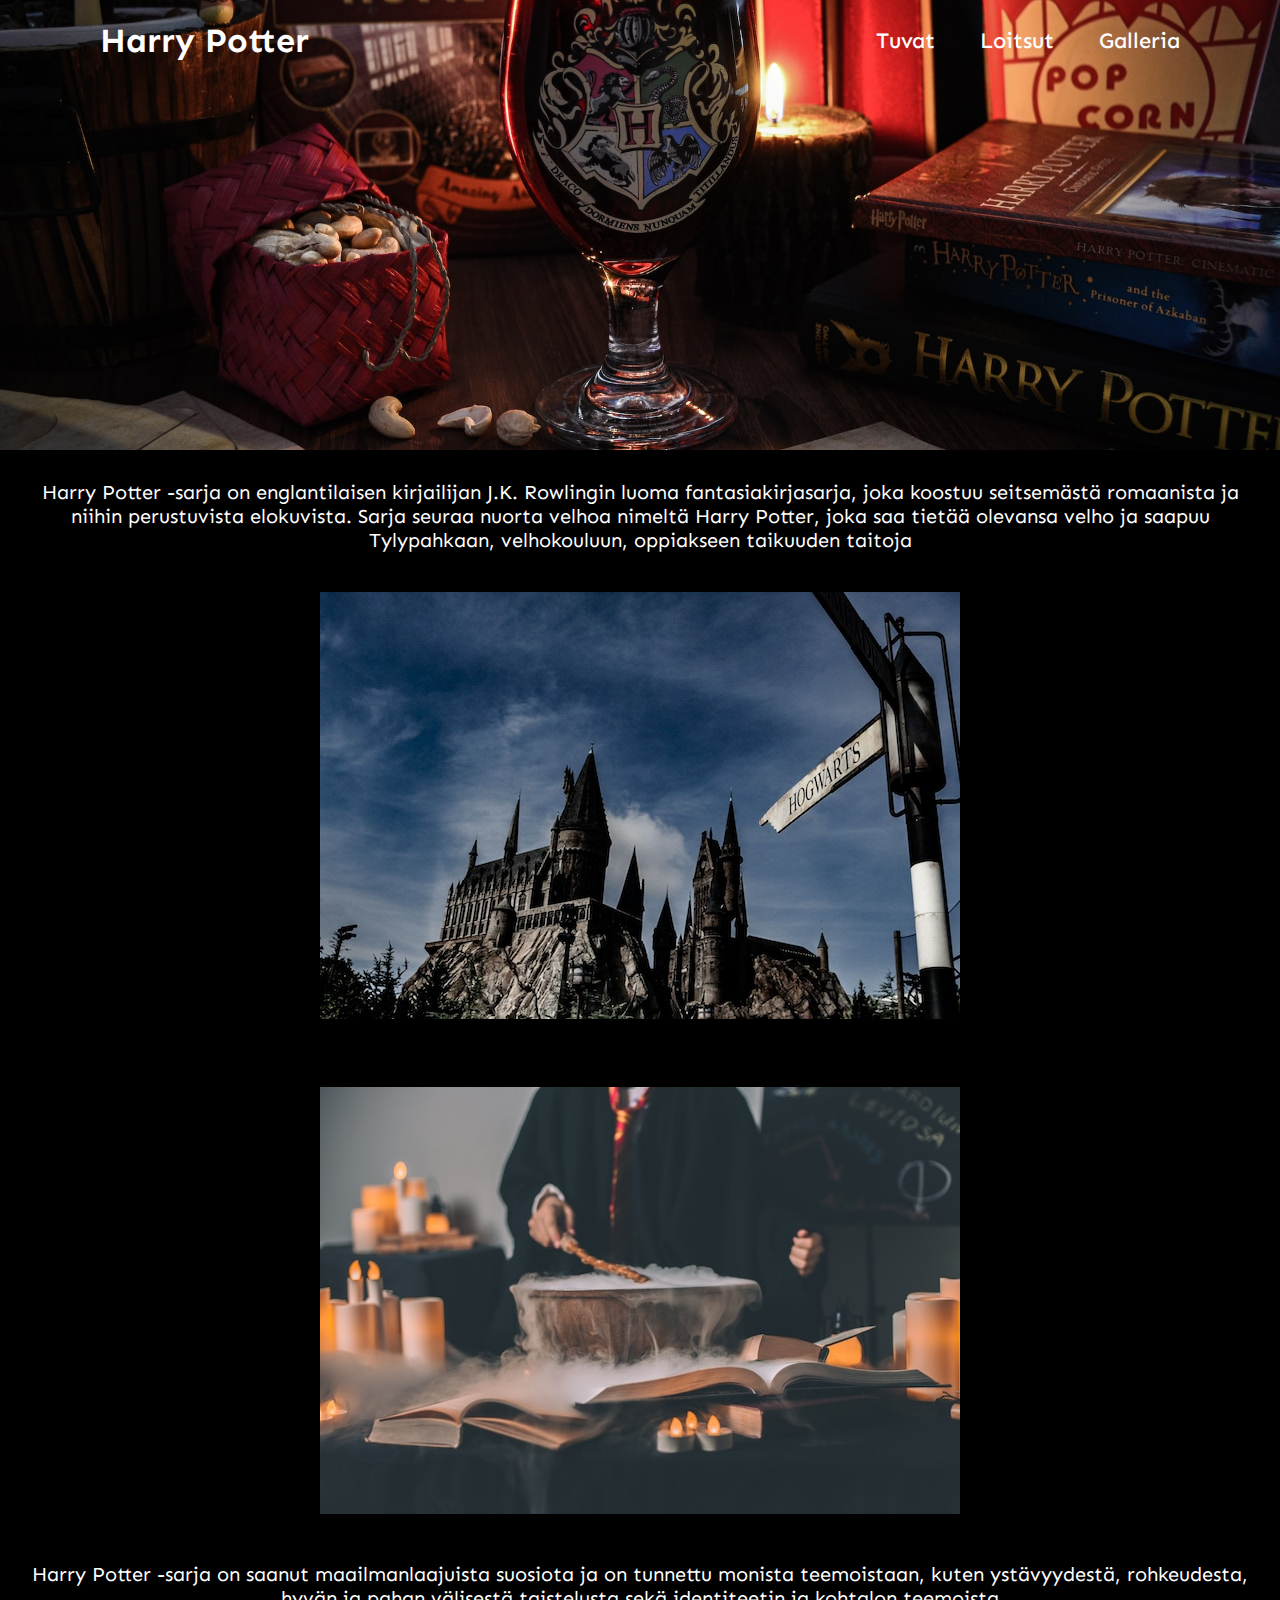
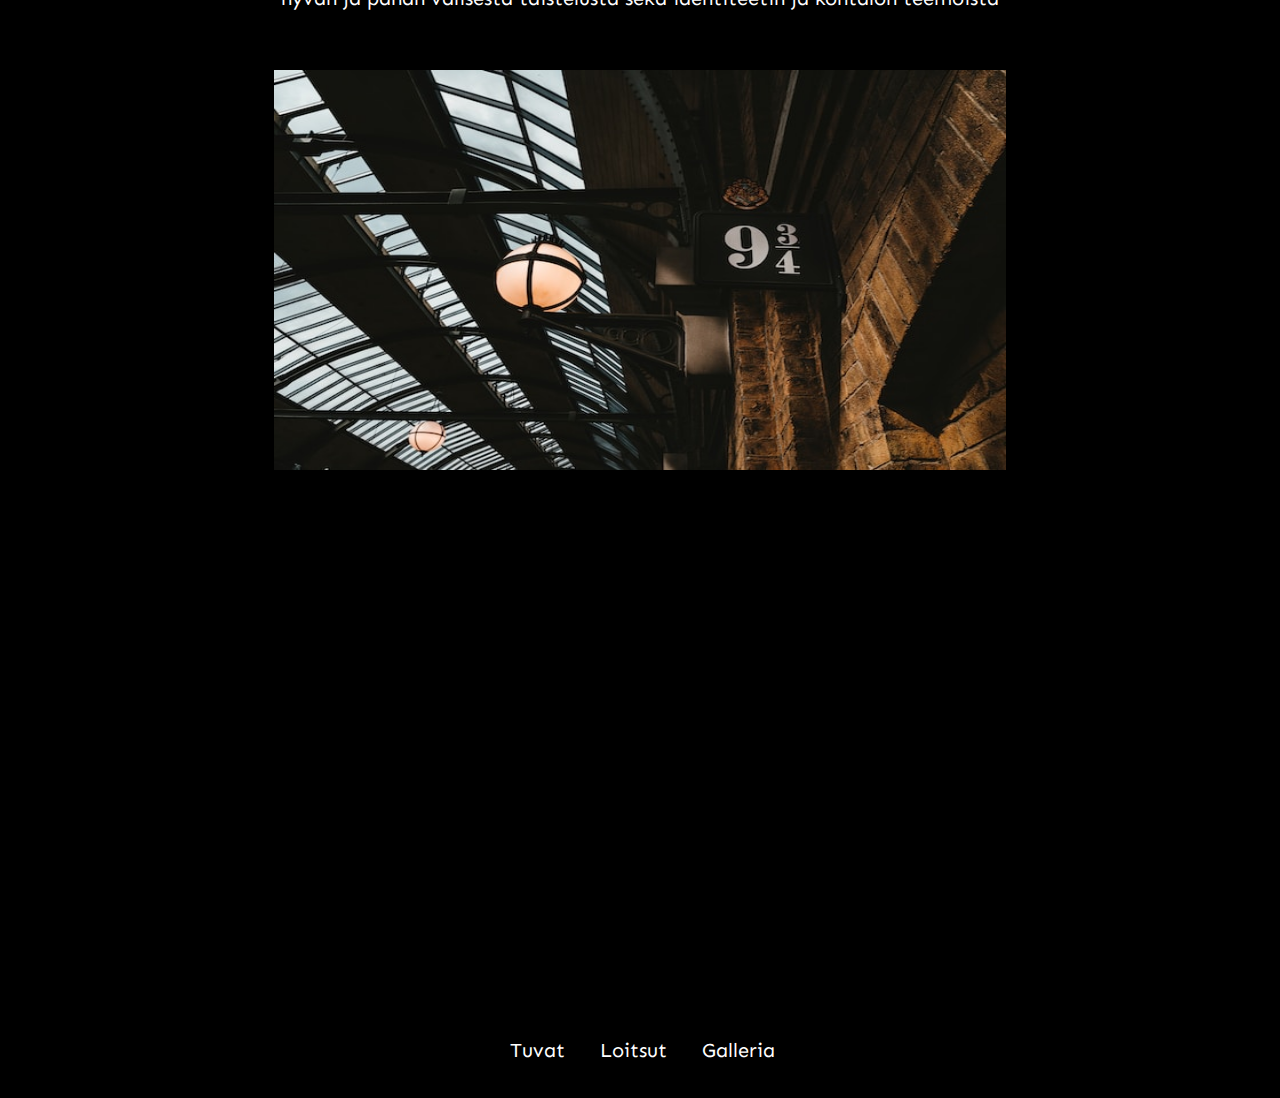
<file: index.html>
<!DOCTYPE html>
<html lang="fi">
    <head>
        <meta charset="utf-8">
        <link rel="shortcut icon" type="image/x-icon" href="favicon.ico">
        <meta name="description" content="Harry Potter Etusivu">
        <meta name="keywords" content="Harry Potter,Etusivu,Tietoa">
        <meta name="author" content="Nora Lager">
        <meta name="viewport" content="width=device-width, initial-scale=1.0">
        <link rel="stylesheet" href="indexstyle.css">
        <link href="https://fonts.googleapis.com/css2?family=Sen:wght@500&display=swap" rel="stylesheet">
        <title>Harry Potter</title>
    </head>
        <body>
            <div class="tausta">
                <header class="header">
                    <a href="index.html" class="logo">Harry Potter</a>

                    <nav class="navi">
                        <a href="tuvat.html">Tuvat</a>
                        <a href="loitsut.html">Loitsut</a>
                        <a href="galleria.html">Galleria</a> 
                    </nav>
                </header>
                <div class="mobile">
                    <a href="tuvat.html">Tuvat</a>
                    <a href="loitsut.html">Loitsut</a>
                    <a href="galleria.html">Galleria</a> 
                </div>
            </div>

            <div class="container">
                <div class="item">
                    <p>Harry Potter -sarja on englantilaisen kirjailijan J.K. Rowlingin luoma fantasiakirjasarja, joka koostuu seitsemästä romaanista ja niihin perustuvista elokuvista. Sarja seuraa nuorta velhoa nimeltä Harry Potter, joka saa tietää olevansa velho ja saapuu Tylypahkaan, velhokouluun, oppiakseen taikuuden taitoja</p>
                </div>
                <div class="item">
                    <img src="hphogwarts.jpg" alt="Hogwarts kyltti">
                </div>
            </div>

            <div class="container">
                <div class="item">
                    <img src="hppotion.jpg" alt="Potion">
                </div>
                <div class="item">
                    <p>Harry Potter -sarja on saanut maailmanlaajuista suosiota ja on tunnettu monista teemoistaan, kuten ystävyydestä, rohkeudesta, hyvän ja pahan välisestä taistelusta sekä identiteetin ja kohtalon teemoista</p>
                </div>
            </div>
            
            <div class="container2">
                <div class="item2">
                    <img src="hp934.jpg" alt="Train station 9 3/4" usemap="#workmap" width="640" height="415">
                    <map name="workmap">
                        <area shape="rect" coords="367,150,486,232" alt="Juna-asema 9 3/4" href="https://www.kingscross.co.uk/harry-potters-platform-9-34">
                    </map>
                </div>
                <div class="item2">
                    <iframe width="650" height="415" src="https://www.youtube.com/embed/VyHV0BRtdxo?si=JZRv8ernzBcITrvR" title="YouTube video player" allow="accelerometer; autoplay; clipboard-write; encrypted-media; gyroscope; picture-in-picture; web-share" allowfullscreen></iframe>           
                </div>
            </div>
               
                    <footer>
                        <a href="tuvat.html">Tuvat</a>
                        <a href="loitsut.html">Loitsut</a>
                        <a href="galleria.html">Galleria</a> 
                    </footer>
               
            
        </body>
</html>
</file>
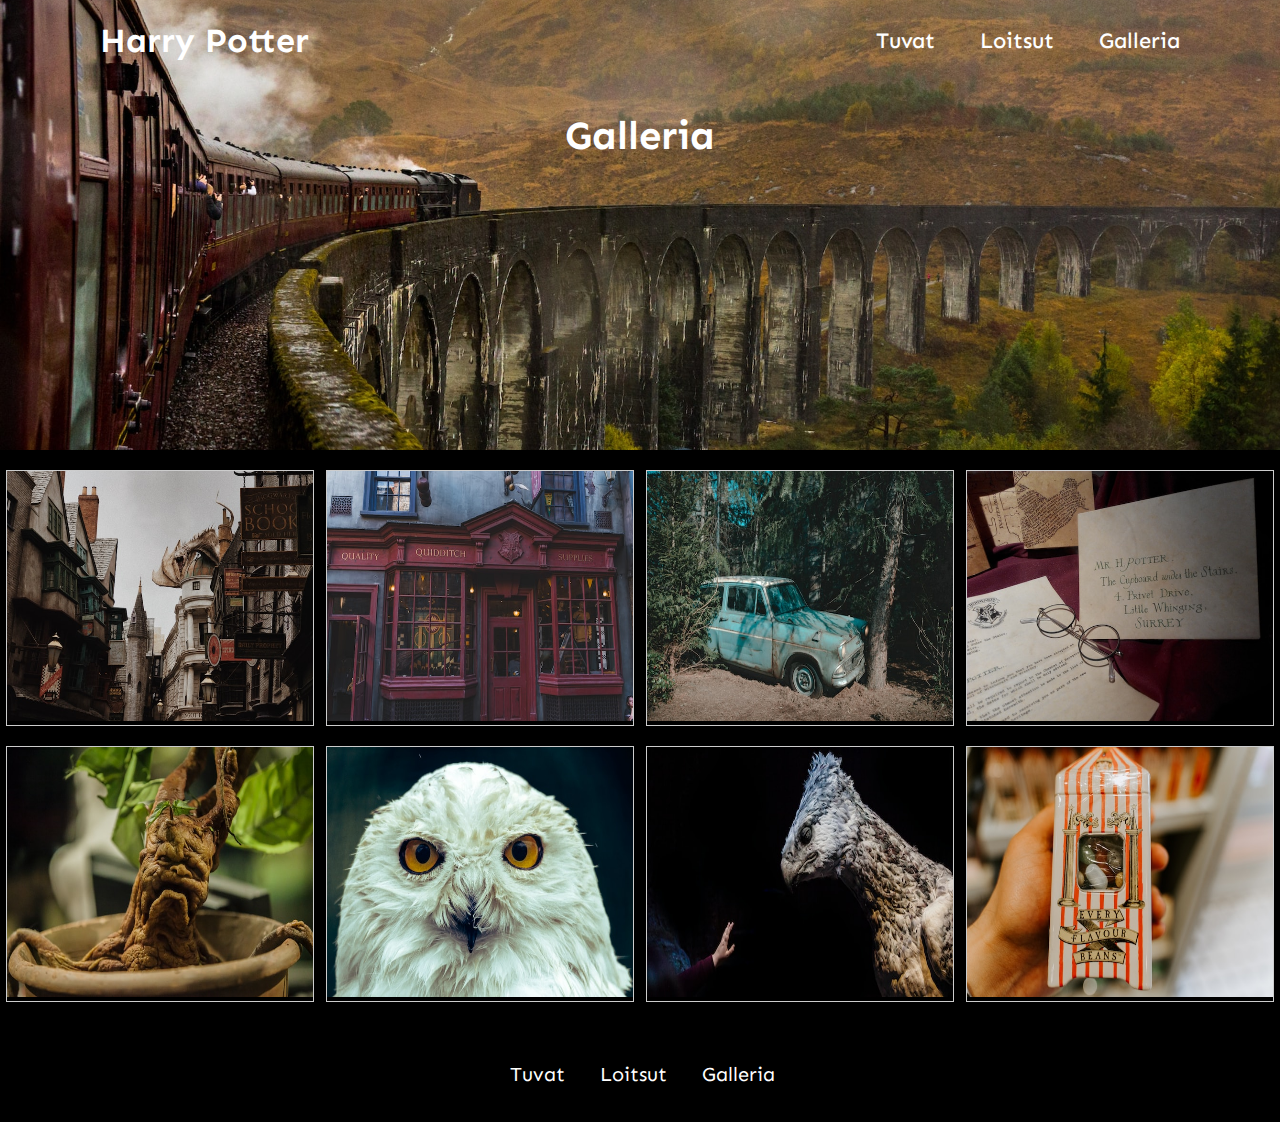
<file: galleria.html>
<!DOCTYPE html>
<html lang="fi">
    <head>
    <title>Galleria</title>
        <meta charset="utf-8">
        <link rel="shortcut icon" type="image/x-icon" href="favicon.ico">
        <meta name="description" content="Harry Potter Galleria">
        <meta name="keywords" content="Harry Potter,Galleria,Kuvia">
        <meta name="author" content="Nora Lager">
        <meta name="viewport" content="width=device-width, initial-scale=1.0">
        <link rel="stylesheet" href="galleria.css">
        <link href="https://fonts.googleapis.com/css2?family=Sen:wght@500&display=swap" rel="stylesheet">
    </head>
        <body>
            <div class="tausta">
            <header class="header">
                <a href="index.html" class="logo">Harry Potter</a>
                
                <nav class="navi">
                    <a href="tuvat.html">Tuvat</a>
                    <a href="loitsut.html">Loitsut</a>
                    <a href="galleria.html">Galleria</a> 
                </nav>
            </header>
            <h1>Galleria</h1>
            <div class="mobile">
              <a href="tuvat.html">Tuvat</a>
              <a href="loitsut.html">Loitsut</a>
              <a href="galleria.html">Galleria</a> 
            </div>
            </div>

            <div class="responsive">
                <div class="gallery">
                  <a target="_blank" href="hpdragon.jpg">
                    <img src="hpdragon.jpg" alt="Lohikäärme katolla" width="600" height="400">
                  </a>
                </div>
              </div>
              
              
              <div class="responsive">
                <div class="gallery">
                  <a target="_blank" href="hpstore.jpg">
                    <img src="hpstore.jpg" alt="Kauppa huispaus tarvikkeille" width="600" height="400">
                  </a>
                </div>
              </div>
              
              <div class="responsive">
                <div class="gallery">
                  <a target="_blank" href="hpcar.jpg">
                    <img src="hpcar.jpg" alt="Weasleyn auto" width="600" height="400">
                  </a>
                </div>
              </div>
              
              <div class="responsive">
                <div class="gallery">
                  <a target="_blank" href="hphp.jpg">
                    <img src="hphp.jpg" alt="Kirje Harry Potterille" width="600" height="400">
                  </a>
                </div>
              </div>

              <div class="responsive">
                <div class="gallery">
                  <a target="_blank" href="hpplant.jpg">
                    <img src="hpplant.jpg" alt="Kasvi" width="600" height="400">
                  </a>
                </div>
              </div>

              <div class="responsive">
                <div class="gallery">
                  <a target="_blank" href="hpowl.jpg">
                    <img src="hpowl.jpg" alt="Pöllö" width="600" height="400">
                  </a>
                </div>
              </div>

              <div class="responsive">
                <div class="gallery">
                  <a target="_blank" href="hphippogriff.jpg">
                    <img src="hphippogriff.jpg" alt="Hippogriff" width="600" height="400">
                  </a>
                </div>
              </div>

              <div class="responsive">
                <div class="gallery">
                  <a target="_blank" href="hpefb.jpg">
                    <img src="hpefb.jpg" alt="Every flavour beans" width="600" height="400">
                  </a>
                </div>
              </div>

              <footer>
                <a href="tuvat.html">Tuvat</a>
                <a href="loitsut.html">Loitsut</a>
                <a href="galleria.html">Galleria</a> 
            </footer>


        </body>
</html>
</file>
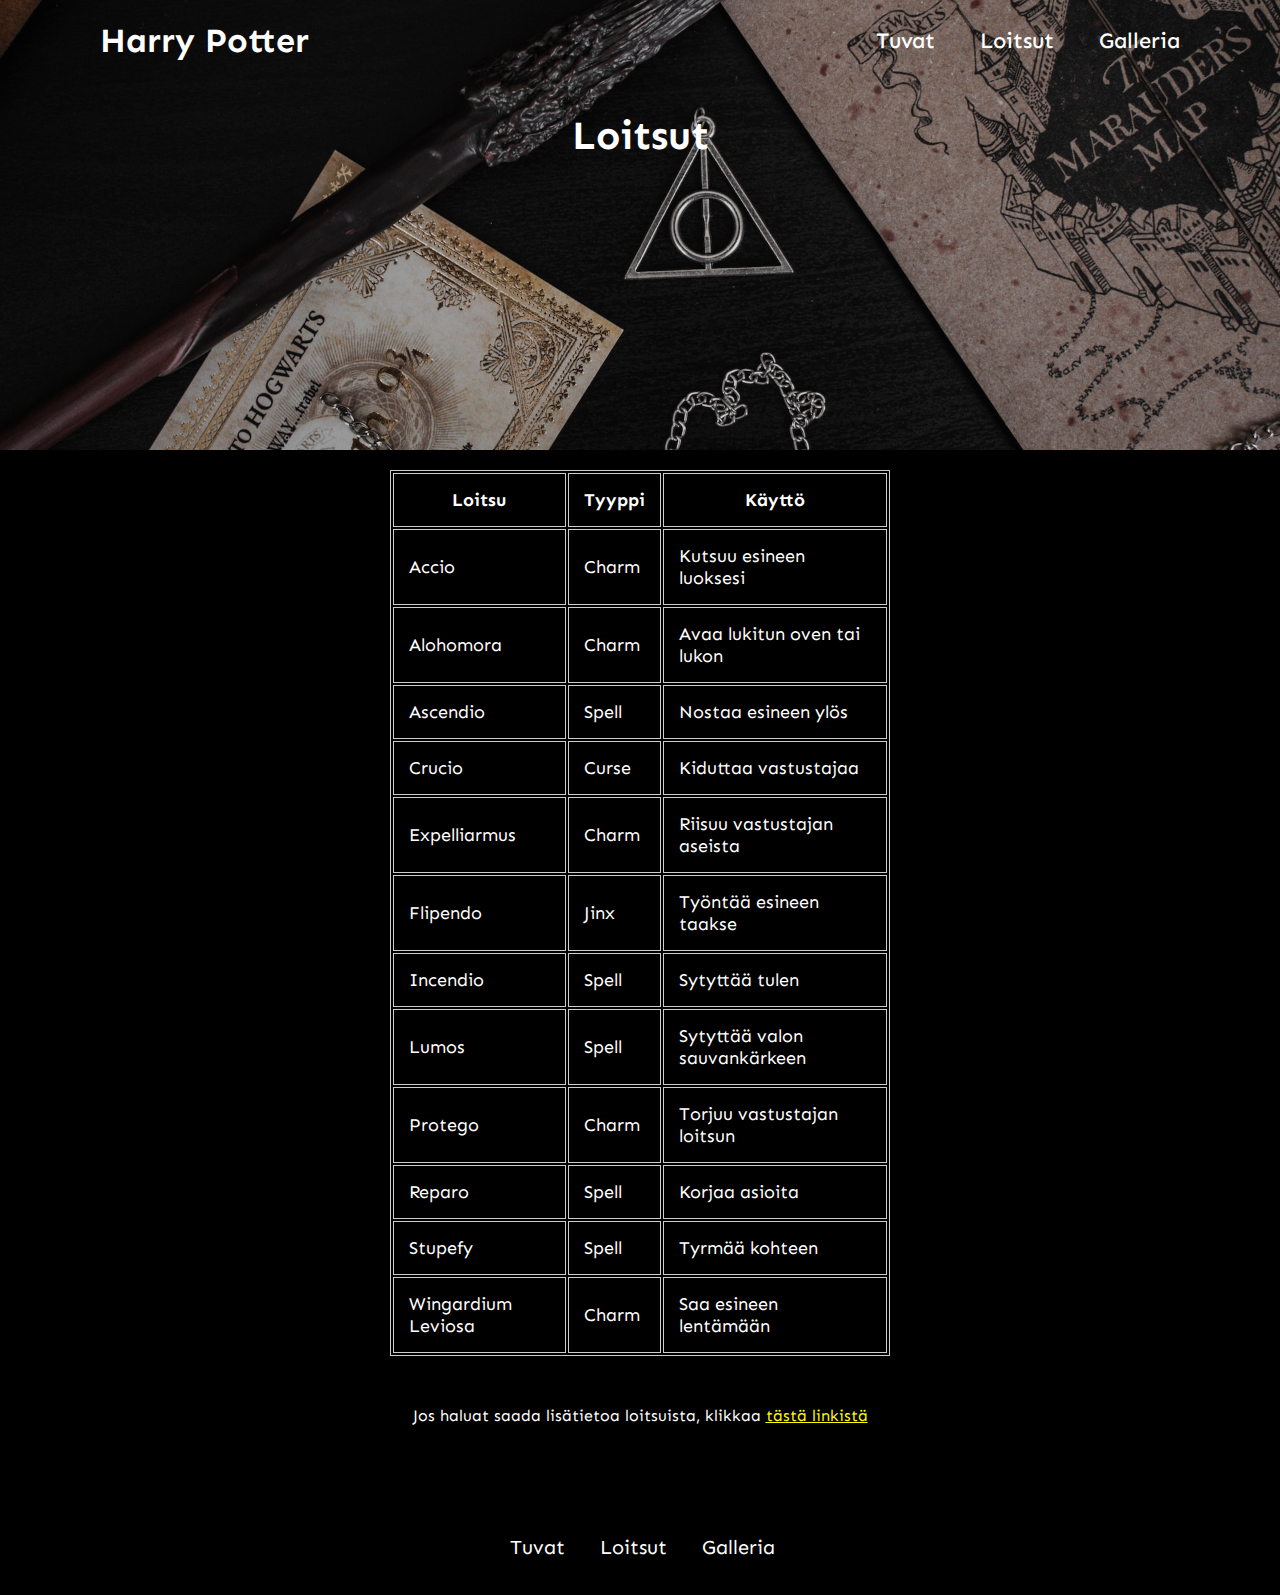
<file: loitsut.html>
<!DOCTYPE html>
<html lang="fi">
    <head>
    <title>Loitsut</title>
        <meta charset="utf-8">
        <link rel="shortcut icon" type="image/x-icon" href="favicon.ico">
        <meta name="description" content="Harry Potter Loitsut">
        <meta name="keywords" content="Harry Potter,Loitsut,Spell,Charm">
        <meta name="author" content="Nora Lager">
        <meta name="viewport" content="width=device-width, initial-scale=1.0">
        <link rel="stylesheet" href="loitsut.css">
        <link href="https://fonts.googleapis.com/css2?family=Sen:wght@500&display=swap" rel="stylesheet">
    </head>
        <body>
            <div class="tausta">
                <header class="header">
                    <a href="index.html" class="logo">Harry Potter</a>

                    <nav class="navi">
                        <a href="tuvat.html">Tuvat</a>
                        <a href="loitsut.html">Loitsut</a>
                        <a href="galleria.html">Galleria</a> 
                    </nav>
                </header>
                <h1>Loitsut</h1>
               <div class="mobile">
                <a href="tuvat.html">Tuvat</a>
                <a href="loitsut.html">Loitsut</a>
                <a href="galleria.html">Galleria</a> 
               </div>
            </div>
            <div class="spells">
                <table>
                    <tr>
                        <th>Loitsu</th>
                        <th>Tyyppi</th>
                        <th>Käyttö</th>
                    </tr>
                    <tr>
                        <td>Accio</td>
                        <td>Charm</td>
                        <td>Kutsuu esineen luoksesi</td>
                    </tr>
                    <tr>
                        <td>Alohomora</td>
                        <td>Charm</td>
                        <td>Avaa lukitun oven tai lukon</td>
                    </tr>
                    <tr>
                        <td>Ascendio</td>
                        <td>Spell</td>
                        <td>Nostaa esineen ylös</td>
                    </tr>
                    <tr>
                        <td>Crucio</td>
                        <td>Curse</td>
                        <td>Kiduttaa vastustajaa</td>
                    </tr>
                    <tr>
                        <td>Expelliarmus</td>
                        <td>Charm</td>
                        <td>Riisuu vastustajan aseista</td>
                    </tr>
                    <tr>
                        <td>Flipendo</td>
                        <td>Jinx</td>
                        <td>Työntää esineen taakse</td>
                    </tr>
                    <tr>
                        <td>Incendio</td>
                        <td>Spell</td>
                        <td>Sytyttää tulen</td>
                    </tr>
                    <tr>
                        <td>Lumos</td>
                        <td>Spell</td>
                        <td>Sytyttää valon sauvankärkeen</td>
                    </tr>
                    <tr>
                        <td>Protego</td>
                        <td>Charm</td>
                        <td>Torjuu vastustajan loitsun</td>
                    </tr>
                    <tr>
                        <td>Reparo</td>
                        <td>Spell</td>
                        <td>Korjaa asioita</td>
                    </tr>
                    <tr>
                        <td>Stupefy</td>
                        <td>Spell</td>
                        <td>Tyrmää kohteen</td>
                    </tr>
                    <tr>
                        <td>Wingardium Leviosa</td>
                        <td>Charm</td>
                        <td>Saa esineen lentämään</td>
                    </tr>
                </table>
            </div>
            <div class="tietoa">
                <p>Jos haluat saada lisätietoa loitsuista, klikkaa 
                 <a href="https://harrypotter.fandom.com/fi/wiki/Luettelo_loitsuista" target="_blank">tästä linkistä</a>   
                </p>
            </div>
            <footer>
                <a href="tuvat.html">Tuvat</a>
                <a href="loitsut.html">Loitsut</a>
                <a href="galleria.html">Galleria</a> 
            </footer>
       
        </body>
     
</html>
</file>
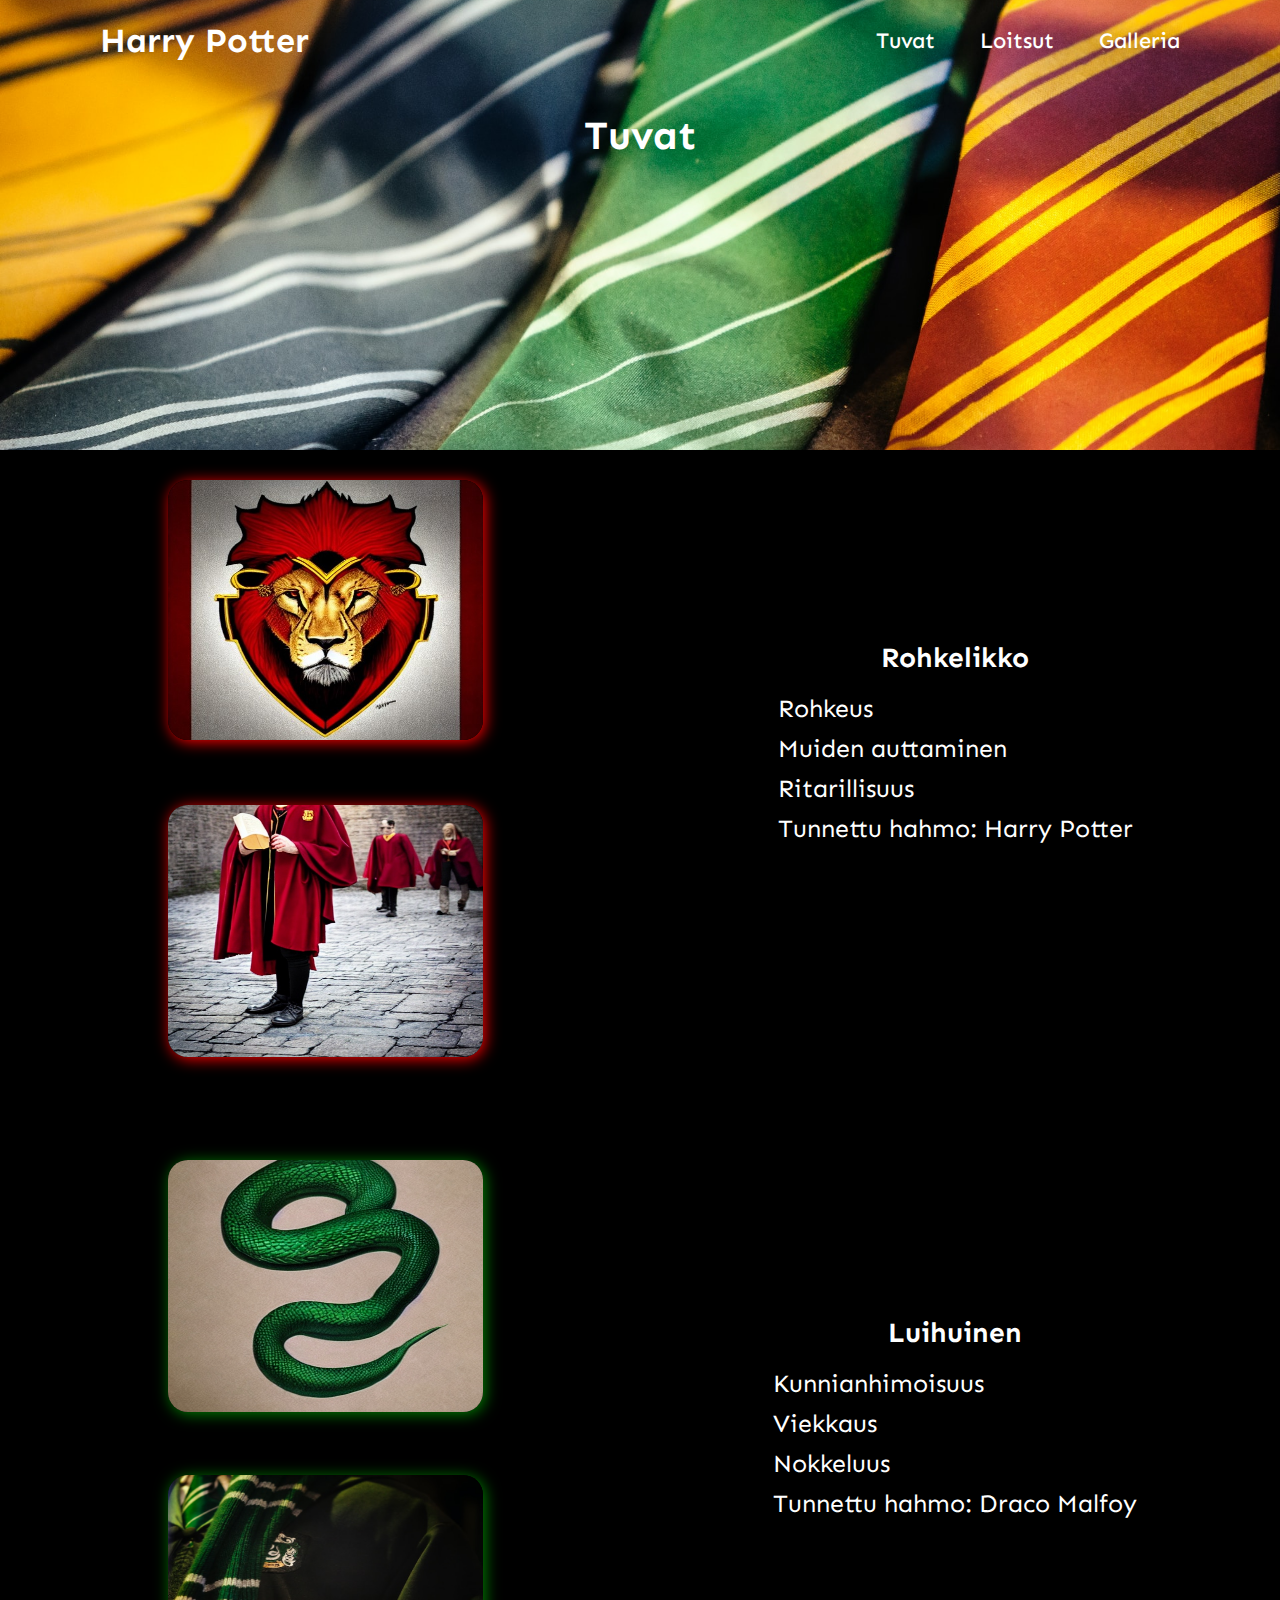
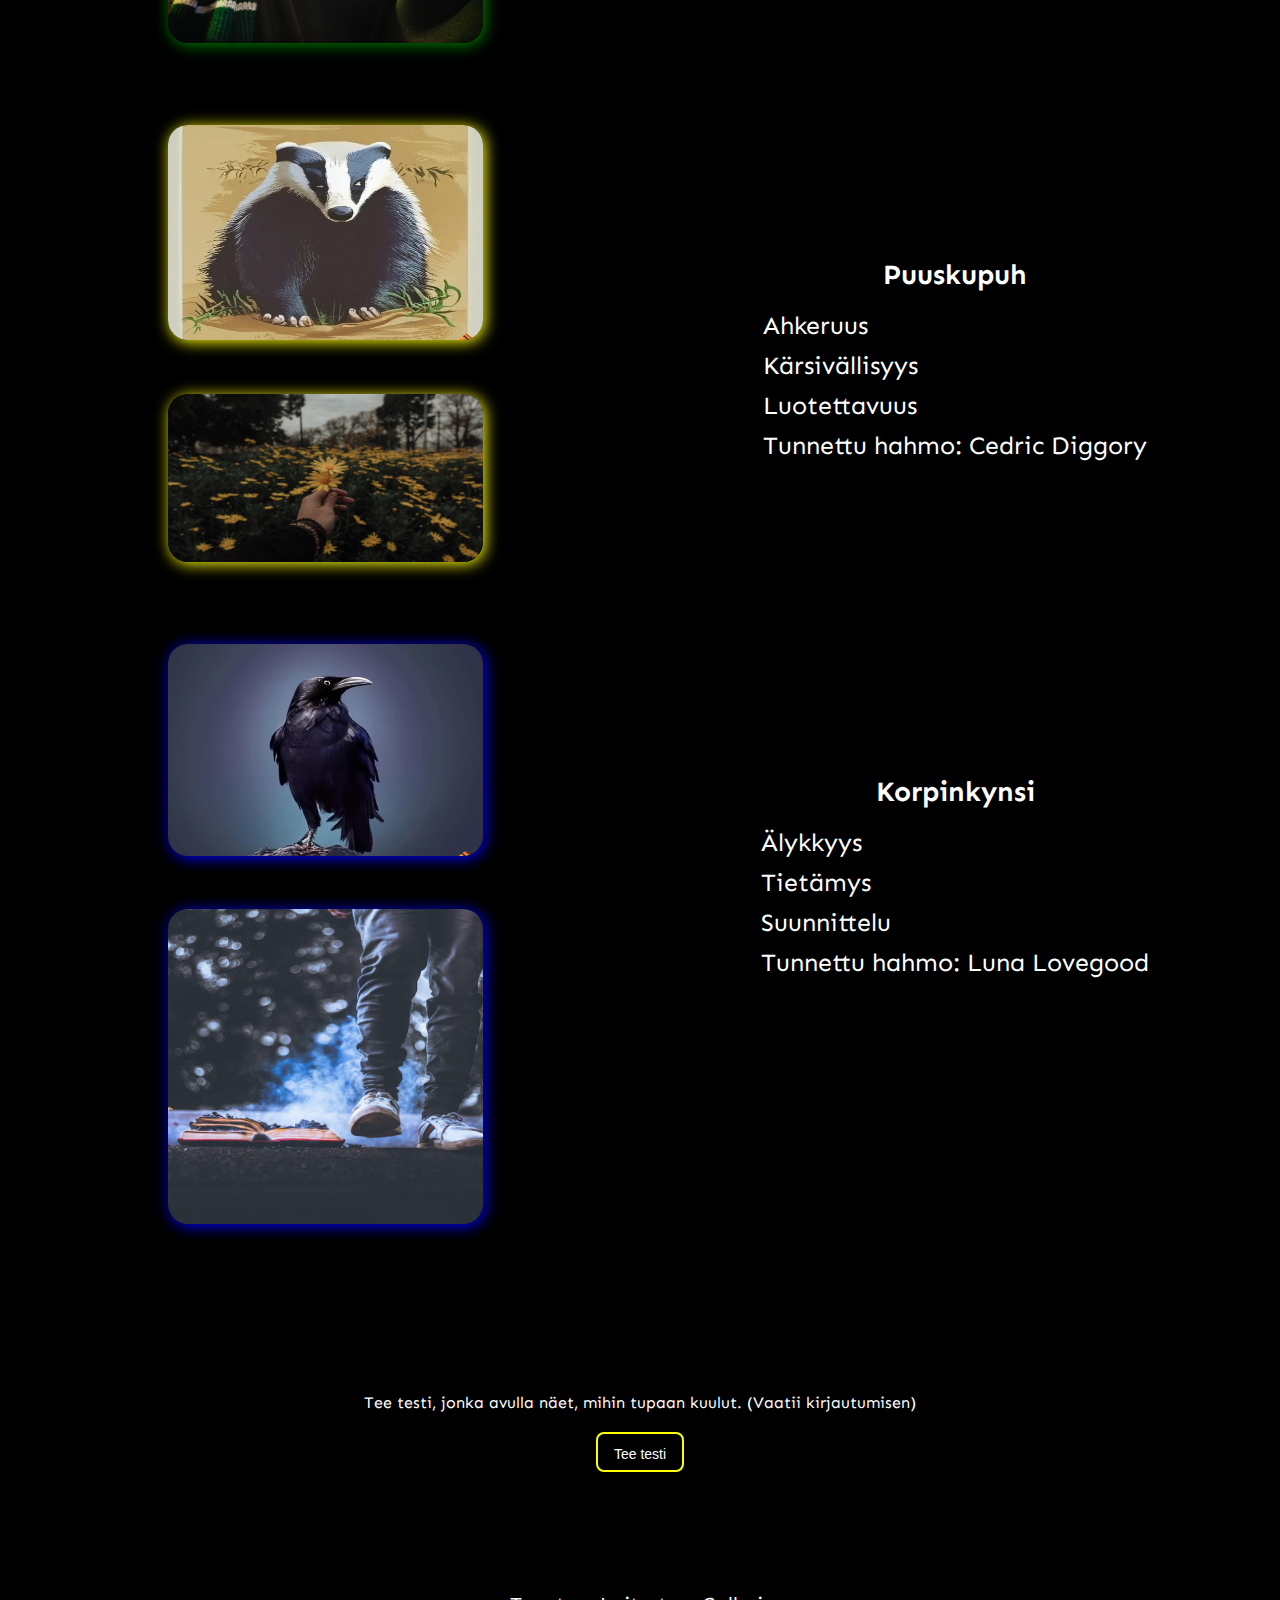
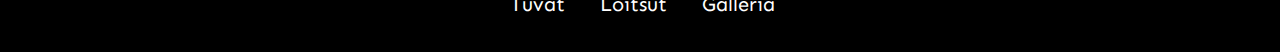
<file: tuvat.html>
<!DOCTYPE html>
<html lang="fi">
    <head>
    <title>Tuvat</title>
        <meta charset="utf-8">
        <link rel="shortcut icon" type="image/x-icon" href="favicon.ico">
        <meta name="description" content="Harry Potter Tuvat">
        <meta name="keywords" content="Harry Potter,Tuvat,Rohkelikko,Luihuinen,Puuskupuh,Korpinkynsi,Tupatesti">
        <meta name="author" content="Nora Lager">
        <meta name="viewport" content="width=device-width, initial-scale=1.0">
        <link rel="stylesheet" href="tuvat.css">
        <link href="https://fonts.googleapis.com/css2?family=Sen:wght@500&display=swap" rel="stylesheet">
        
    </head>
        <body>
            <div class="tausta">
                <header class="header">
                    <a href="index.html" class="logo">Harry Potter</a>

                    <nav class="navi">
                        <a href="tuvat.html">Tuvat</a>
                        <a href="loitsut.html">Loitsut</a>
                        <a href="galleria.html">Galleria</a> 
                    </nav>
                </header>
                <h1 class="otsikko">Tuvat</h1>
                <div class="mobile">
                    <a href="tuvat.html">Tuvat</a>
                    <a href="loitsut.html">Loitsut</a>
                    <a href="galleria.html">Galleria</a> 
                </div>
            </div>
            <div class="container">
                <div class="item1">
                    <img src="hpgryffindorlionai.jpg" alt="Leijona" width="450" height="400">
                </div>
                <div class="item">
                    <h1>Rohkelikko</h1>
                    <ul>
                        <li>Rohkeus</li>
                        <li>Muiden auttaminen</li>
                        <li>Ritarillisuus</li>
                        <li>Tunnettu hahmo: Harry Potter</li>
                    </ul>
                </div>
                <div class="item1">
                    <img src="hpgryffindorai.jpg" alt="Rohkelikko oppilaita" width="450" height="400">
                </div>
            </div>
            <div class="container">
                <div class="item2">
                    <img src="hpslytherinsnakeai2.jpg" alt="Käärme" width="450" height="400">
                </div>
                <div class="item">
                    <h1>Luihuinen</h1>
                    <ul>
                        <li>Kunnianhimoisuus</li>
                        <li>Viekkaus</li>
                        <li>Nokkeluus</li>
                        <li>Tunnettu hahmo: Draco Malfoy</li>
                    </ul>
                </div>
                <div class="item2">
                    <img src="hpsly.jpg" alt="Luihuisen oppilas" width="450" height="400">
                </div>
            </div>
            <div class="container">
                <div class="item3">
                    <img src="hphufflepuffbadgerai.png" alt="Mäyrä" width="450" height="400">
                </div>
                <div class="item">
                    <h1>Puuskupuh</h1>
                    <ul>
                        <li>Ahkeruus</li>
                        <li>Kärsivällisyys</li>
                        <li>Luotettavuus</li>
                        <li>Tunnettu hahmo: Cedric Diggory</li>
                    </ul>
                </div>
                <div class="item3">
                    <img src="hphsign.jpg" alt="Keltaisia kukkia kädessä" width="450" height="400">
                </div>
            </div>
            <div class="container">
                <div class="item4">
                    <img src="hpravenclawcrowai.png" alt="Korppi" width="450" height="400">
                </div>
                <div class="item">
                    <h1>Korpinkynsi</h1>
                    <ul>
                        <li>Älykkyys</li>
                        <li>Tietämys</li>
                        <li>Suunnittelu</li>
                        <li>Tunnettu hahmo: Luna Lovegood</li>
                    </ul>
                </div>
                <div class="item4">
                    <img src="hprsign.jpg" alt="Savuava kirja" width="450" height="400">
                </div>
            </div>

            <div class="testi">
                <p>Tee testi, jonka avulla näet, mihin tupaan kuulut. (Vaatii kirjautumisen)</p>           
                <form action="https://www.wizardingworld.com/news/discover-your-hogwarts-house-on-wizarding-world" method="get" target="_blank">
                    <button class="button-1" type="submit">Tee testi</button>
                </form>
            </div>
          
            <footer>
                <a href="tuvat.html">Tuvat</a>
                <a href="loitsut.html">Loitsut</a>
                <a href="galleria.html">Galleria</a> 
            </footer>
       
        </body>
</html>
</file>
<file: indexstyle.css>
*{
    margin: 0;
    padding: 0;
    box-sizing: border-box;
    font-family: 'Sen', sans-serif;

}

body{
   background-color: black;
}

.tausta {
    position: relative;
    top: 0;
    left: 0;
    width: 100%;
    min-height: 50vh;
    background: url('hphouse.jpg') no-repeat;
    background-size: cover;
    background-position: center;
}

.header{
    position: relative;
    top: 0;
    left: 0;
    width: 100%;
    padding: 20px 100px;
    background: transparent;
    display: flex;
    justify-content: space-between;
    align-items: center;
    z-index: 100;
}

.logo{
    font-size: 34px;
    color: white;
    text-decoration: none;
    font-weight: 700;
}

.navi a{
    position: relative;
    font-size: 22px;
    color: white;
    font-weight: 500;
    text-decoration: none;
    margin-left: 40px;
}

.navi a::before{
    content: '';
    position: absolute;
    top: 100%;
    left: 0;
    width: 0;
    height: 2px;
    background: white;
    transition: .3s;
}

.navi a:hover::before{
    width: 100%;
}

.container {
    display: grid;
    grid-template-columns: auto auto;
    background-color: transparent;
    padding: 10px;
  }

.item {
    margin: auto;
    background-color: transparent;
    padding: 20px;
    color: white;
    font-size: 30px;
    text-align: center;
  }

  .container2 {
    display: grid;
    grid-template-columns: 1fr 1fr;
    padding: 10px;
    margin-bottom: 30px;
  }

  .item2 {
    padding: 20px;
  }
  
  iframe {
    border: 1px solid black;
  }

    footer {
    padding: 60px;
    padding-right: 25px;
    width: 100%;
    height: 50px;
    text-align: center;
  }

  footer a{
    color: white;
    text-decoration: none;
    margin-right: 30px;
    font-size: 20px;
  }
footer a:hover {
    color: yellow;
    transition: .4s ease-in-out;  
}
.mobile a{
  display: none;
}

@media only screen and (max-width: 1400px){
  .container2{
    grid-template-columns: 1fr;
    grid-template-rows: auto auto;
  }
  .item2 img, .item2 iframe{
    width: 60%;
    height: 400px;
    margin-left: 20%;
  }
}

@media only screen and (max-width: 1300px){
  .container{
    grid-template-columns: 1fr;
    grid-template-rows: auto auto;
  }
  .item p{
    font-size: 20px;
  }
  .item2 img, .item2 iframe{
    width: 60%;
    height: 400px;
    margin-left: 20%;
  }
}

@media only screen and (max-width: 900px){
  .navi a {
    font-size: 18px;
    margin-left: 10px;
  }
  .logo {
    font-size: 30px;
  }
  .header {
    padding: 20px 20px;
  }
  .item img{
    width: 80%;
    height: 60%;
  }
  .item2 img, .item2 iframe{
    margin-left: 100px;
  }
}
@media only screen and (max-width: 700px){
  .item2 img, .item2 iframe{
    height: 240px;
    width: 80%;
    margin-left: 50px;
  } 
}
  
@media only screen and (max-width: 560px) {
  .logo {
    font-size: 25px;
  }
  .navi a{
    display: none;
  }
  .item p{
    font-size: 15px;
  }
  .item2 img, .item2 iframe{
    height: 100%;
    width: 100%;
    margin: auto;
  }
  
  footer a{
    font-size: 14px;
    display: inline;
    margin: auto;
    margin-right: 10%;
  }
  .mobile a{
    text-decoration: none;
    color: white;
    margin: auto;
    display: block;
    padding: 6px;
    margin-top: 10px;
    width: 70px;
    text-align: center;
    font-weight: 500;
  }
  .mobile a:hover{
    color: yellow;
    transition: .4s ease-in-out;
  }
}
</file>
<file: galleria.css>
*{
    margin: 0;
    padding: 0;
    box-sizing: border-box;
    font-family: 'Sen', sans-serif;

}

body{
   background-color: black;
}

.tausta {
    position: relative;
    top: 0;
    left: 0;
    width: 100%;
    min-height: 50vh;
    background: url('hptrain.jpg') no-repeat;
    background-size: cover;
    background-position: center;
}

.header{
    position: relative;
    top: 0;
    left: 0;
    width: 100%;
    padding: 20px 100px;
    background: transparent;
    display: flex;
    justify-content: space-between;
    align-items: center;
    z-index: 100;
}

.logo{
    font-size: 34px;
    color: white;
    text-decoration: none;
    font-weight: 700;
}

.navi a{
    position: relative;
    font-size: 22px;
    color: white;
    font-weight: 500;
    text-decoration: none;
    margin-left: 40px;
}

.navi a::before{
    content: '';
    position: absolute;
    top: 100%;
    left: 0;
    width: 0;
    height: 2px;
    background: white;
    transition: .3s;

}

.navi a:hover::before{
    width: 100%;
}

h1{
    color: white;
    text-align: center;
    padding: 30px;
    font-size: 40px;

}

div.gallery {
    border: 1px solid #ccc;
  }
  
  div.gallery:hover {
    border: 1px solid #777;
  }
  
  div.gallery img {
    width: 100%;
    height: 250px;
  }
  
  .responsive {
    padding: 0 6px;
    margin-top: 20px;
    float: left;
    width: 24.99999%;
  }

  footer {
    padding: 60px;
    padding-right: 25px;
    float: left;
    width: 100%;
    height: 50px;
    text-align: center;
  }

  footer a{
    color: white;
    text-decoration: none;
    margin-right: 30px;
    font-size: 20px;
  }
  footer a:hover {
    color: yellow;
    transition: .4s ease-in-out; 
  } 
  .mobile a{
    display: none;
  }
  @media only screen and (max-width: 700px) {
    .responsive {
      width: 49.99999%;
      margin: 6px 0;
    }
    
  }

  @media only screen and (max-width: 900px){
    .navi a {
      font-size: 18px;
      margin-left: 10px;
    }
    .logo {
      font-size: 30px;
    }
    .header {
      padding: 20px 20px;
    }
    }
  
  
  @media only screen and (max-width: 560px) {
    .responsive {
      width: 100%;
    }
    .logo {
      font-size: 25px;
    }
    .navi a{
      display: none;
    }
    footer a{
      font-size: 14px;
      display: inline;
      margin: auto;
      margin-right: 10%;
    }
    .mobile a{
      text-decoration: none;
      color: white;
      margin: auto;
      display: block;
      padding: 6px;
      margin-top: 10px;
      width: 70px;
      text-align: center;
      font-weight: 500;
    }
    .mobile a:hover{
      color: yellow;
      transition: .4s ease-in-out;
    }
}
</file>
<file: loitsut.css>
*{
    margin: 0;
    padding: 0;
    box-sizing: border-box;
    font-family: 'Sen', sans-serif;

}

body{
   background-color: black;
}

.tausta {
    position: relative;
    top: 0;
    left: 0;
    width: 100%;
    min-height: 50vh;
    background: url('hpkoru.jpg') no-repeat;
    background-size: cover;
    background-position: center;
}

.header{
    position: relative;
    top: 0;
    left: 0;
    width: 100%;
    padding: 20px 100px;
    background: transparent;
    display: flex;
    justify-content: space-between;
    align-items: center;
    z-index: 100;
}

.logo{
    font-size: 34px;
    color: white;
    text-decoration: none;
    font-weight: 700;
}

.navi a{
    position: relative;
    font-size: 22px;
    color: white;
    font-weight: 500;
    text-decoration: none;
    margin-left: 40px;
}

.navi a::before{
    content: '';
    position: absolute;
    top: 100%;
    left: 0;
    width: 0;
    height: 2px;
    background: white;
    transition: .3s;

}

.navi a:hover::before{
    width: 100%;
}
h1{
    color: white;
    text-align: center;
    padding: 30px;
    font-size: 40px;
}

.spells {
    color: white;
    margin: 20px;
}

table, th, td {
    border: 1px solid #ccc;
}
table {
    margin: auto;
    width: 500px;
    font-size: 18px;
    align-items: center;

}

th, td {
    padding: 15px;
}
.tietoa{
    color: white;
    margin: 50px;
    text-align: center;
}
p {
    all: inherit;
}
.tietoa a {
    color: yellow;
}
.tietoa a:active {
    color: green;
}
.tietoa a:visited {
    color: blue;
}

footer {
    padding: 60px;
    padding-right: 25px;
    width: 100%;
    height: 50px;
    text-align: center;
   
  }

  footer a{
    color: white;
    text-decoration: none;
    margin-right: 30px;
    font-size: 20px;
  }
footer a:hover {
    color: yellow;
    transition: .4s ease-in-out;
}
.mobile a{
    display: none;
}

@media only screen and (max-width: 700px) {
    .responsive {
      width: 49.99999%;
      margin: 6px 0;
    }
    
  }

  @media only screen and (max-width: 900px){
    .navi a {
        font-size: 18px;
        margin-left: 10px;
      }
    .logo {
        font-size: 30px;
      }
    .header {
      padding: 20px 20px;
    }
   
}
    @media only screen and (max-width: 560px) {
      table {
        font-size: 10px;
        width: 20%;
      }
      th, td{
        padding: 2px;
      }
      .navi a{
        display: none;
      }
      .mobile a{
        text-decoration: none;
        color: white;
        margin: auto;
        display: block;
        padding: 6px;
        margin-top: 10px;
        width: 70px;
        text-align: center;
        font-weight: 500;
      }
      .mobile a:hover{
        color: yellow;
        transition: .4s ease-in-out;
      }
    }
  @media only screen and (max-width: 550px) {
    .logo {
        font-size: 25px;
    }
    .tietoa{
        font-size: 15px;
        margin: 30px 10px;
    }
    footer a{
        font-size: 14px;
        display: inline;
        margin: auto;
        margin-right: 10%;
      }
}
</file>
<file: tuvat.css>
*{
    margin: 0;
    padding: 0;
    box-sizing: border-box;
    font-family: 'Sen', sans-serif;

}

body{
   background-color: black;
}

.tausta {
    position: relative;
    top: 0;
    left: 0;
    width: 100%;
    min-height: 50vh;
    background: url('hptie.jpg') no-repeat;
    background-size: cover;
    background-position: center;
}

.header{
    position: relative;
    top: 0;
    left: 0;
    width: 100%;
    padding: 20px 100px;
    background: transparent;
    display: flex;
    justify-content: space-between;
    align-items: center;
    z-index: 100;
}

.logo{
    font-size: 34px;
    color: white;
    text-decoration: none;
    font-weight: 700;
}

.navi a{
    position: relative;
    font-size: 22px;
    color: white;
    font-weight: 500;
    text-decoration: none;
    margin-left: 40px;
}

.navi a::before{
    content: '';
    position: absolute;
    top: 100%;
    left: 0;
    width: 0;
    height: 2px;
    background: white;
    transition: .3s;

}

.navi a:hover::before{
    width: 100%;
}

.otsikko {
  color: white;
  text-align: center;
  padding: 30px;
  font-size: 40px;
}

.container {
    display: grid;
    margin-top: 20px;
    margin-bottom: 20px;
    grid-template-columns: auto auto auto;
    background-color: transparent;
    padding: 10px;
  }

.item {
  margin: auto;
  background-color: transparent;
  padding: 20px;
  color: white;
  }

 ul, li {
  list-style-type: none;
  font-size: 25px;
  padding-top: 10px;
 }


  h1 {
    font-size: 35px;
    text-align: center;
  }

  .item1 img {
    display: block;
    margin-left: auto;
    margin-right: auto;
    box-shadow: 2px 2px 15px red;
    border-radius: 20px;
  }
  .item2 img {
    display: block;
    margin-left: auto;
    margin-right: auto;
    box-shadow: 2px 2px 15px green;
    border-radius: 20px;
  }
  .item3 img {
    display: block;
    margin-left: auto;
    margin-right: auto;
    box-shadow: 2px 2px 15px yellow;
    border-radius: 20px;
  }
  .item4 img {
    display: block;
    margin-left: auto;
    margin-right: auto;
    box-shadow: 2px 2px 15px blue;
    border-radius: 20px;
  }

  .testi {
    margin: auto;
    padding: 60px;
    color: white;
    text-align: center;
  }

.button-1 {
  background-color: transparent;
  border-radius: 8px;
  border: 2px solid yellow;
  box-sizing: border-box;
  color: white;
  cursor: pointer;
  display: inline-block;
  font-family: "Haas Grot Text R Web", "Helvetica Neue", Helvetica, Arial, sans-serif;
  font-size: 14px;
  font-weight: 500;
  height: 40px;
  line-height: 20px;
  list-style: none;
  margin-top: 20px;
  outline: none;
  padding: 10px 16px;
  position: relative;
  text-align: center;
  text-decoration: none;
  transition: color 100ms;
  vertical-align: baseline;
  user-select: none;
  touch-action: manipulation;
}

.button-1:hover {
  background-color: yellow;
  transition: .7s ease-in-out;
  color: black;
  animation: hehku 4.5s infinite;
}

@keyframes hehku {
  0% {box-shadow: 0px 0px 0px yellow;}
  50% {box-shadow: 1px 1px 30px yellow;}
  100% {box-shadow: 0px 0px 0px yellow;}
}

  footer {
    padding: 60px;
    padding-right: 25px;
    width: 100%;
    height: 50px;
    text-align: center;

   
  }

  footer a{
    color: white;
    text-decoration: none;
    margin-right: 30px;
    font-size: 20px;
  }
footer a:hover {
    color: yellow;
    transition: .4s ease-in-out;
}
.mobile a{
  display: none;
}
@media only screen and (max-width: 1300px){
  .container{
    grid-template-columns: 1fr 1fr;
    grid-template-rows: auto;
  }
  .container img{
    width: 50%;
    height: 80%;
  }
  .item h1{
    font-size: 28px;
  }
  .item h1, ul li{
    position: relative;
    top: 100px
  }
 
}

@media only screen and (max-width: 900px){
  .navi a {
    font-size: 18px;
    margin-left: 10px;
  }
  .logo {
    font-size: 30px;
  }
  .header {
    padding: 20px 20px;
  }
  .container{
    grid-template-columns: 1fr;
    grid-template-rows: auto auto auto;
  }
  .item h1, ul li{
    top: -40px;
  }
  ul li{
    font-size: 20px;
  }
  
}
  
@media only screen and (max-width: 560px) {
 
  .logo {
    font-size: 25px;
  }
  .navi a{
    display: none;
  } 
  ul li{
    font-size: 14px;
    text-align: center;
  }
  .item h1{
    font-size: 24px;
    margin-top: 30px;
  }
  .testi{
    padding: 10px;
  }
  .item{
    padding: 5px;
  }
  .item1 img, .item2 img, .item3 img, .item4 img{
    width: 80%;
    height: 80%;
  }
  .mobile a{
    text-decoration: none;
    color: white;
    margin: auto;
    display: block;
    padding: 6px;
    margin-top: 10px;
    width: 70px;
    text-align: center;
    font-weight: 500;
  }
  .mobile a:hover{
    color: yellow;
    transition: .4s ease-in-out;
  }
  footer a{
    font-size: 14px;
    display: inline;
    margin: auto;
    margin-right: 10%;
  }
}
</file>
